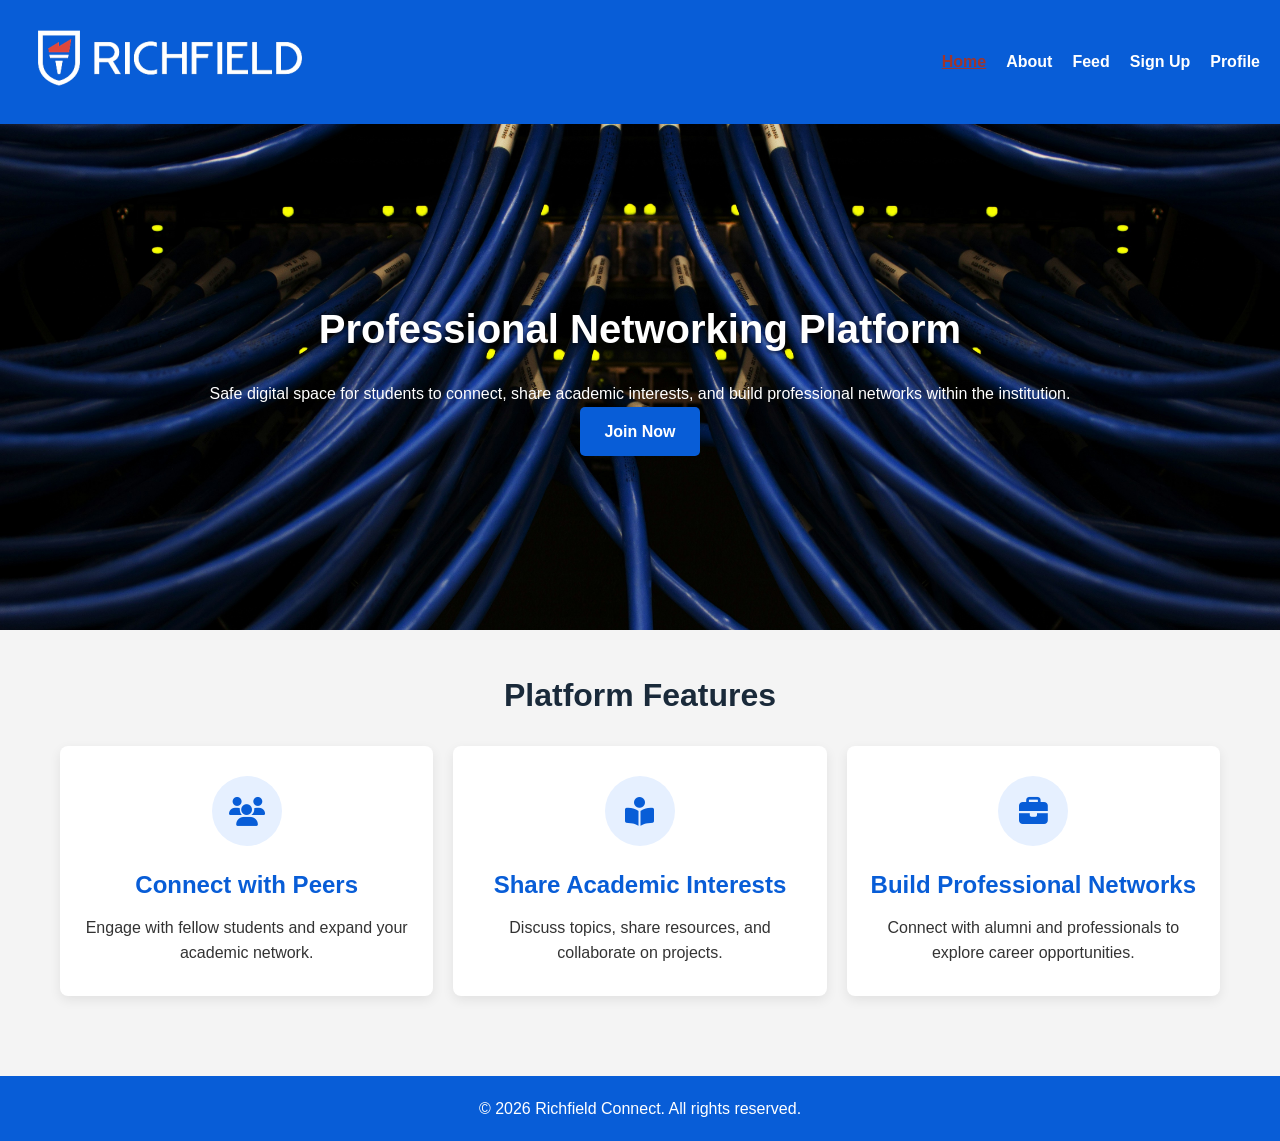
<file: index.html>
<!DOCTYPE html>
<html lang="en">
    <head>
        <meta charset="UTF-8">
        <meta name="viewport" content="width=device-width, initial-scale=1.0">
        <title>Richfield Connect</title>

        <link rel="stylesheet" href="style.css">
        <link rel="stylesheet" href="https://cdnjs.cloudflare.com/ajax/libs/font-awesome/6.5.1/css/all.min.css">
        <link rel="icon" type="image/png" href="logo.jfif">
    </head>
    <body>
        <header class="main-header">

            <!-- MAIN NAVIGATION -->

            <nav class="nav-bar">
                <div class="logo">
                    <img src="logo-richfield.png" alt="Richfield Connect Logo">
                </div>

                <ul class="nav-links">
                    <li><a href="index.html" class="active">Home</a></li>
                    <li><a href="about.html">About</a></li>
                    <li><a href="feed.html">Feed</a></li>
                    <li><a href="signup.html">Sign Up</a></li>
                    <li><a href="profile.html">Profile</a></li>
                </ul>
            </nav>

            <!--Hero Section-->
            <section class="hero-section">
                <h1>Professional Networking Platform</h1>
                <p>Safe digital space for students to connect, share academic interests, and build professional networks within the institution.</p>
                <a href="signup.html" class="join-btn">Join Now</a>
            </section>
        </header>

        <!--MAIN CONTENT-->

        <main>
           <section class="features-section">
                <h2>Platform Features</h2>

                <div id="feature-grid">
                    <div class="feature-card">
                    <div class="icon-wrapper">
                        <i class="fa-solid fa-users"></i>
                    </div>
                    <h3>Connect with Peers</h3>
                    <p>Engage with fellow students and expand your academic network.</p>
                    </div>

                    <div class="feature-card">
                    <div class="icon-wrapper">
                        <i class="fa-solid fa-book-open-reader"></i>
                    </div>
                    <h3>Share Academic Interests</h3>
                    <p>Discuss topics, share resources, and collaborate on projects.</p>
                    </div>

                    <div class="feature-card">
                    <div class="icon-wrapper">
                        <i class="fa-solid fa-briefcase"></i>
                    </div>
                    <h3>Build Professional Networks</h3>
                    <p>Connect with alumni and professionals to explore career opportunities.</p>
                    </div>
                </div>            
            </section>
        </main>

        <!--FOOTER SECTION-->

        <footer class="main-footer">
            <p>&copy; 2026 Richfield Connect. All rights reserved.</p>
        </footer>

    </body>
</html>
</file>
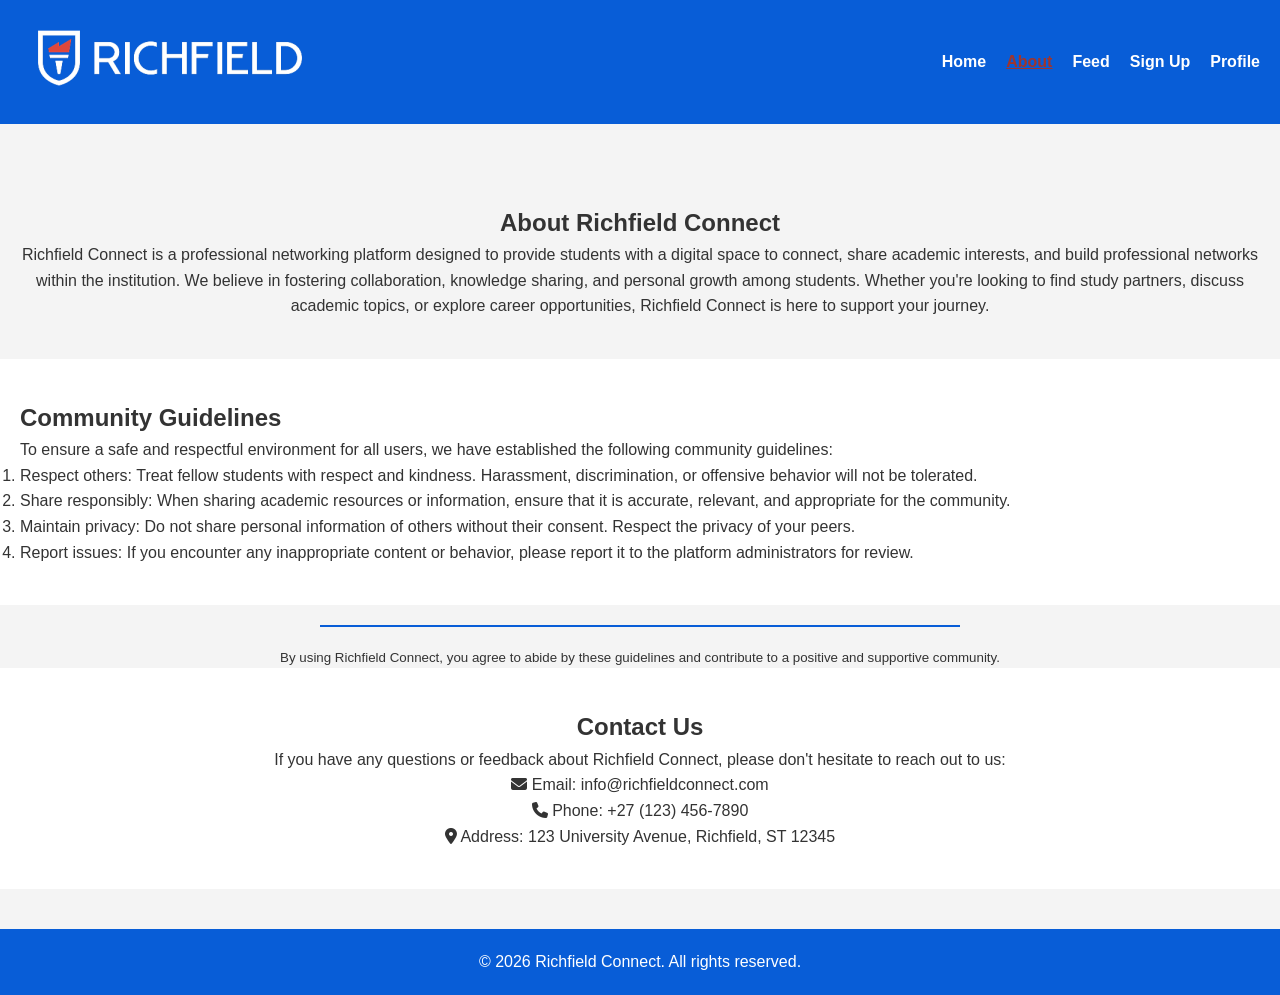
<file: about.html>
<!DOCTYPE html>
<html lang="en">
    <head>
        <meta charset="UTF-8">
        <meta name="viewport" content="width=device-width, initial-scale=1.0">
        <title>About Us - Richfield Connect</title>
        <link rel="icon" type="image/png" href="logo.jfif">

        <link rel="stylesheet" href="style.css">
        <link rel="stylesheet" href="https://cdnjs.cloudflare.com/ajax/libs/font-awesome/6.5.1/css/all.min.css">
    </head>
    <body>
        <header class="about-header">

            <!-- MAIN NAVIGATION -->

            <nav class="nav-bar">
                <div class="logo">
                    <img src="logo-richfield.png" alt="Richfield Connect Logo">
                </div>

                <ul class="nav-links">
                    <li><a href="index.html">Home</a></li>
                    <li><a href="about.html" class="active">About</a></li>
                    <li><a href="feed.html">Feed</a></li>
                    <li><a href="signup.html">Sign Up</a></li>
                    <li><a href="profile.html">Profile</a></li>
                </ul>
            </nav>

        </header>
        <main>
            <!-- About Section -->
            <section class="about-section">
                <h2>About Richfield Connect</h2>
                <p>Richfield Connect is a professional networking platform designed to provide students with a digital space to connect, share academic interests, and build professional networks within the institution. We believe in fostering collaboration, knowledge sharing, and personal growth among students. Whether you're looking to find study partners, discuss academic topics, or explore career opportunities, Richfield Connect is here to support your journey.</p>
            </section>

            <!-- Community Guidlines-->
            <section class="guidelines-section">
                <h2>Community Guidelines</h2>
                <p>To ensure a safe and respectful environment for all users, we have established the following community guidelines:</p>
                <ol>
                    <li>Respect others: Treat fellow students with respect and kindness. Harassment, discrimination, or offensive behavior will not be tolerated.</li>
                    <li>Share responsibly: When sharing academic resources or information, ensure that it is accurate, relevant, and appropriate for the community.</li>
                    <li>Maintain privacy: Do not share personal information of others without their consent. Respect the privacy of your peers.</li>
                    <li>Report issues: If you encounter any inappropriate content or behavior, please report it to the platform administrators for review.</li>
                </ol>
                
            </section>
            <hr class="line">
                <small class="disclaimer"><p>By using Richfield Connect, you agree to abide by these guidelines and contribute to a positive and supportive community.</p></small>

            <!--Contact Section-->
            <section class="contact-section">
                <h2>Contact Us</h2>
                <p>If you have any questions or feedback about Richfield Connect, please don't hesitate to reach out to us:</p>
                <ul>
                    <li><i class="fas fa-envelope"></i> Email: info@richfieldconnect.com</li>
                    <li><i class="fas fa-phone"></i> Phone: +27 (123) 456-7890</li>
                    <li><i class="fas fa-map-marker-alt"></i> Address: 123 University Avenue, Richfield, ST 12345</li>
                </ul>
            </section>
        </main>

        <footer class="main-footer">
            <p>&copy; 2026 Richfield Connect. All rights reserved.</p>
        </footer>
    </body>
</html>
</file>
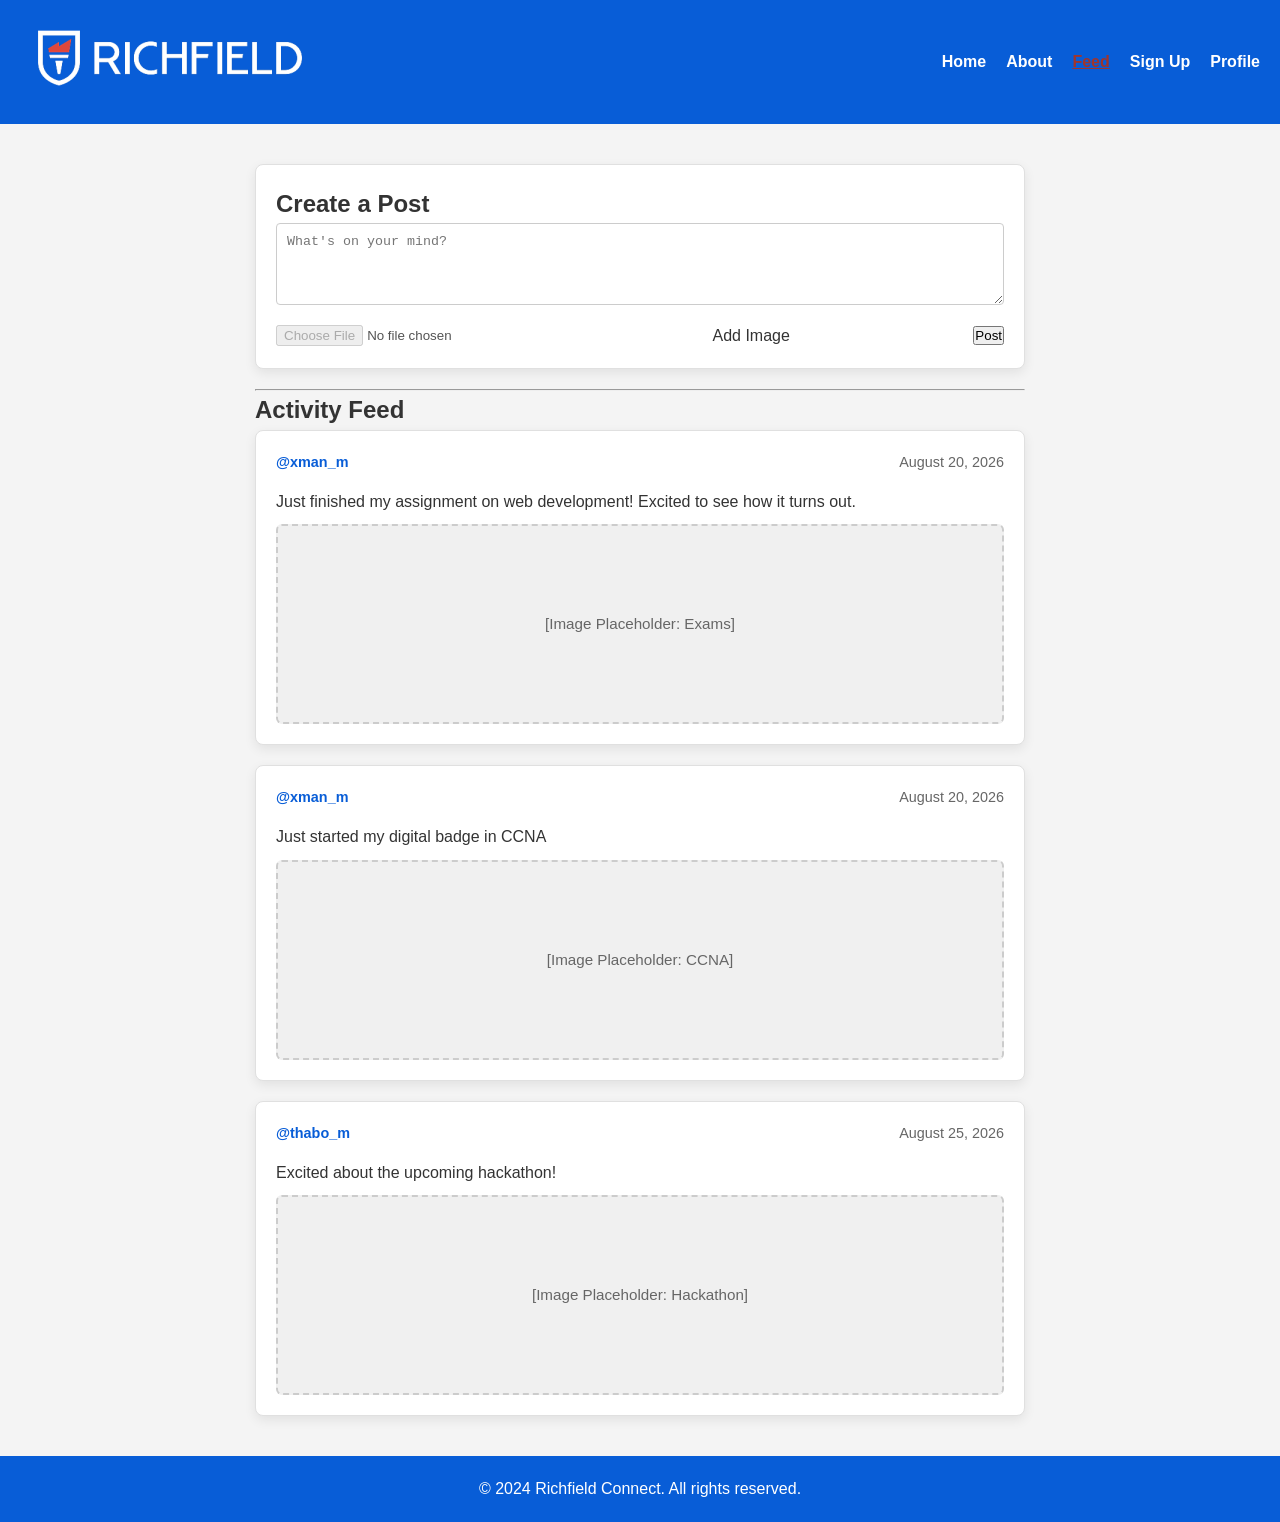
<file: feed.html>
<!DOCTYPE html>
<html lang="en">
    <head>
        <meta charset="UTF-8">
        <meta name="viewport" content="width=device-width, initial-scale=1.0">
        <title>Feed - Richfield Connect</title>
        <link rel="icon" type="image/png" href="logo.jfif">

        <link rel="stylesheet" href="style.css">
        <link rel="stylesheet" href="https://cdnjs.cloudflare.com/ajax/libs/font-awesome/6.5.1/css/all.min.css">
    </head>
    <body>
        <header class="about-header">

            <!-- MAIN NAVIGATION -->

            <nav class="nav-bar">
                <div class="logo">
                    <img src="logo-richfield.png" alt="Richfield Connect Logo">
                </div>

                <ul class="nav-links">
                    <li><a href="index.html">Home</a></li>
                    <li><a href="about.html">About</a></li>
                    <li><a href="feed.html" class="active">Feed</a></li>
                    <li><a href="signup.html">Sign Up</a></li>
                    <li><a href="profile.html">Profile</a></li>
                </ul>
            </nav>

        </header>

        <main class="feed-container">
            <section class="create-post-card">
                <h2>Create a Post</h2>
                <form onsubmit="return false;">
                    <textarea placeholder="What's on your mind?" rows="4"></textarea>
                    <div class="form-actions">
                        <input type="file" id="file-upload" accept="image/*" disabled>
                        <label for="file-upload" class="file-label">Add Image</label>
                        <button type="submit" class="post-btn">Post</button>
                    </div>
                </form>
            </section>

            <hr class="feed-divider">

            <section class="activity-feed">
                <h2>Activity Feed</h2>

                <article class="post-card">
                    <header class="post-header">
                        <span class="username">@xman_m</span>
                        <span class="post-date">August 20, 2026</span>
                    </header>
                    <div class="post-body">
                        <p>Just finished my assignment on web development! Excited to see how it turns out.</p>
                        <div class="image-placeholder">
                            <span>[Image Placeholder: Exams]</span>
                        </div>
                    </div>
                </article>

                 <article class="post-card">
                    <header class="post-header">
                        <span class="username">@xman_m</span>
                        <span class="post-date">August 20, 2026</span>
                    </header>
                    <div class="post-body">
                        <p>Just started my digital badge in CCNA</p>
                        <div class="image-placeholder">
                            <span>[Image Placeholder: CCNA]</span>
                        </div>
                    </div>
                </article>

                 <article class="post-card">
                    <header class="post-header">
                        <span class="username">@thabo_m</span>
                        <span class="post-date">August 25, 2026</span>
                    </header>
                    <div class="post-body">
                        <p>Excited about the upcoming hackathon!</p>
                        <div class="image-placeholder">
                            <span>[Image Placeholder: Hackathon]</span>
                        </div>
                    </div>
                </article>
            </section>

        </main>

        <footer class="main-footer">
            <p>&copy; 2024 Richfield Connect. All rights reserved.</p>
        </footer>
    </body>
</html>
</file>
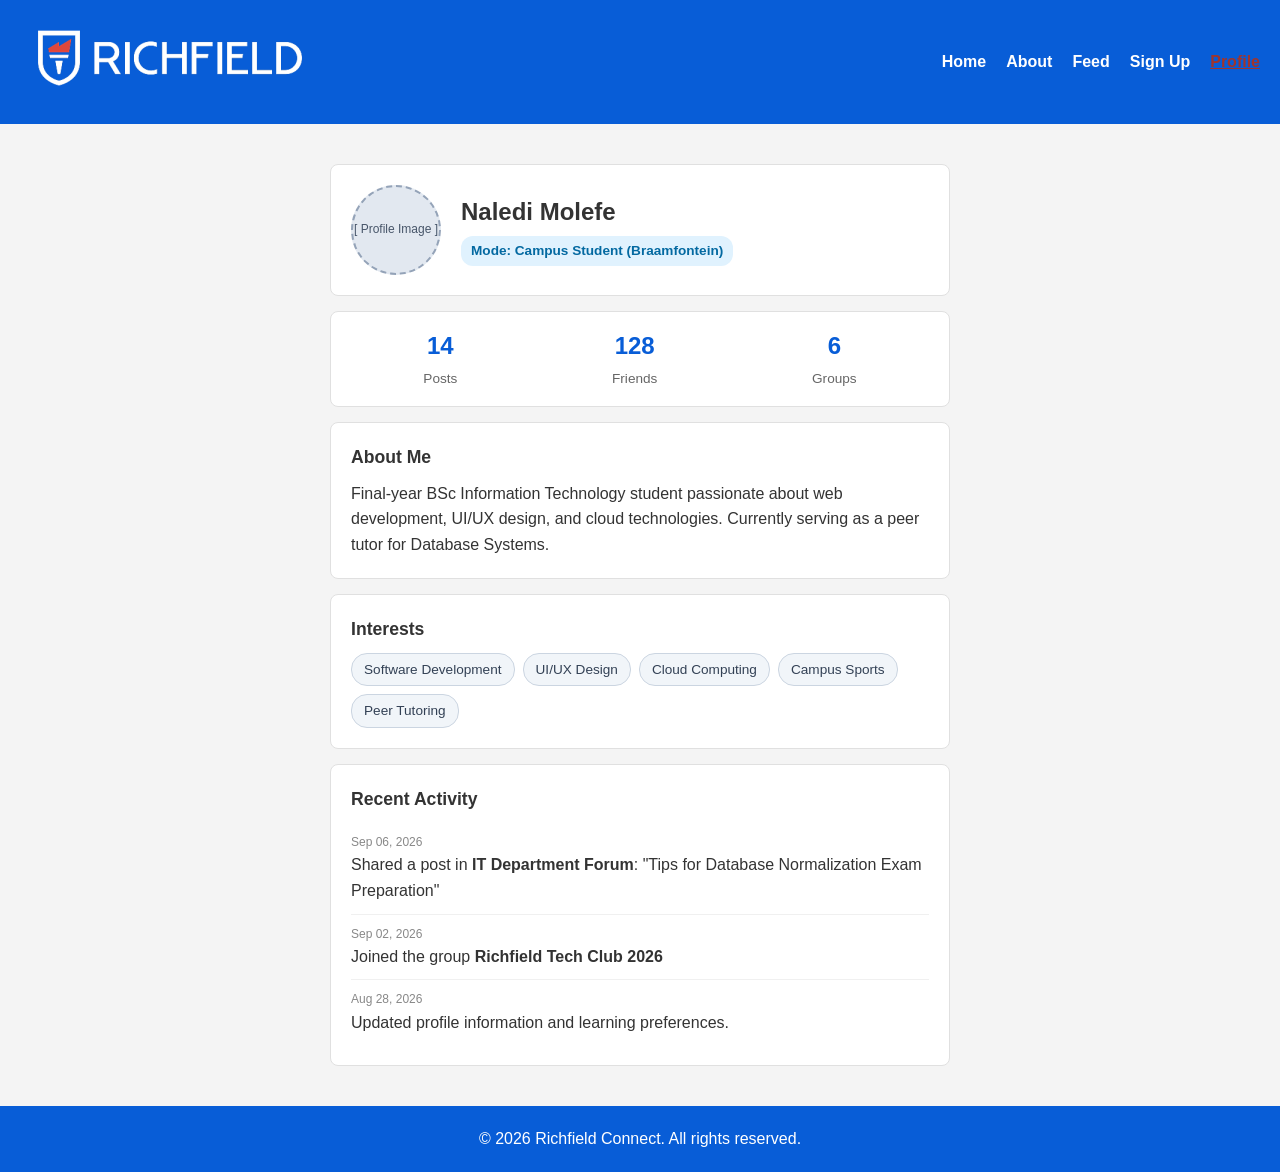
<file: profile.html>
<!DOCTYPE html>
<html lang="en">
    <head>
        <meta charset="UTF-8">
        <meta name="viewport" content="width=device-width, initial-scale=1.0">
        <title>Profile - Richfield Connect</title>
        <link rel="icon" type="image/png" href="logo.jfif">

        <link rel="stylesheet" href="style.css">
        <link rel="stylesheet" href="https://cdnjs.cloudflare.com/ajax/libs/font-awesome/6.5.1/css/all.min.css">
    </head>
    <body>
        <header class="about-header">

            <!-- MAIN NAVIGATION -->

            <nav class="nav-bar">
                <div class="logo">
                    <img src="logo-richfield.png" alt="Richfield Connect Logo">
                </div>

                <ul class="nav-links">
                    <li><a href="index.html">Home</a></li>
                    <li><a href="about.html">About</a></li>
                    <li><a href="feed.html">Feed</a></li>
                    <li><a href="signup.html">Sign Up</a></li>
                    <li><a href="profile.html" class="active">Profile</a></li>
                </ul>
            </nav>

        </header>

        <main class="profile-container">
            <section class="profile-header-card">
      <div class="profile-avatar-placeholder">
        <span>[ Profile Image ]</span>
      </div>
      <div class="profile-main-info">
        <h1>Naledi Molefe</h1>
        <p class="learning-mode badge-campus">Mode: Campus Student (Braamfontein)</p>
      </div>
    </section>

    <!-- Section 2: Statistics Section -->
    <section class="stats-card">
      <div class="stat-item">
        <span class="stat-value">14</span>
        <span class="stat-label">Posts</span>
      </div>
      <div class="stat-item">
        <span class="stat-value">128</span>
        <span class="stat-label">Friends</span>
      </div>
      <div class="stat-item">
        <span class="stat-value">6</span>
        <span class="stat-label">Groups</span>
      </div>
    </section>

    <!-- Section 3: Bio Section -->
    <section class="bio-card">
      <h2>About Me</h2>
      <p>
        Final-year BSc Information Technology student passionate about web development, 
        UI/UX design, and cloud technologies. Currently serving as a peer tutor for 
        Database Systems.
      </p>
    </section>

    <!-- Section 4: Interests (Styled Tags) -->
    <section class="interests-card">
      <h2>Interests</h2>
      <div class="tags-container">
        <span class="interest-tag">Software Development</span>
        <span class="interest-tag">UI/UX Design</span>
        <span class="interest-tag">Cloud Computing</span>
        <span class="interest-tag">Campus Sports</span>
        <span class="interest-tag">Peer Tutoring</span>
      </div>
    </section>

    <!-- Section 5: Recent Activity -->
    <section class="activity-card">
      <h2>Recent Activity</h2>
      <ul class="activity-list">
        <li>
          <span class="activity-date">Sep 06, 2026</span>
          <p>Shared a post in <strong>IT Department Forum</strong>: "Tips for Database Normalization Exam Preparation"</p>
        </li>
        <li>
          <span class="activity-date">Sep 02, 2026</span>
          <p>Joined the group <strong>Richfield Tech Club 2026</strong></p>
        </li>
        <li>
          <span class="activity-date">Aug 28, 2026</span>
          <p>Updated profile information and learning preferences.</p>
        </li>
      </ul>
    </section>
        </main>

        <footer class="main-footer">
            <p>&copy; 2026 Richfield Connect. All rights reserved.</p>
        </footer>
    </body>
</html>
</file>
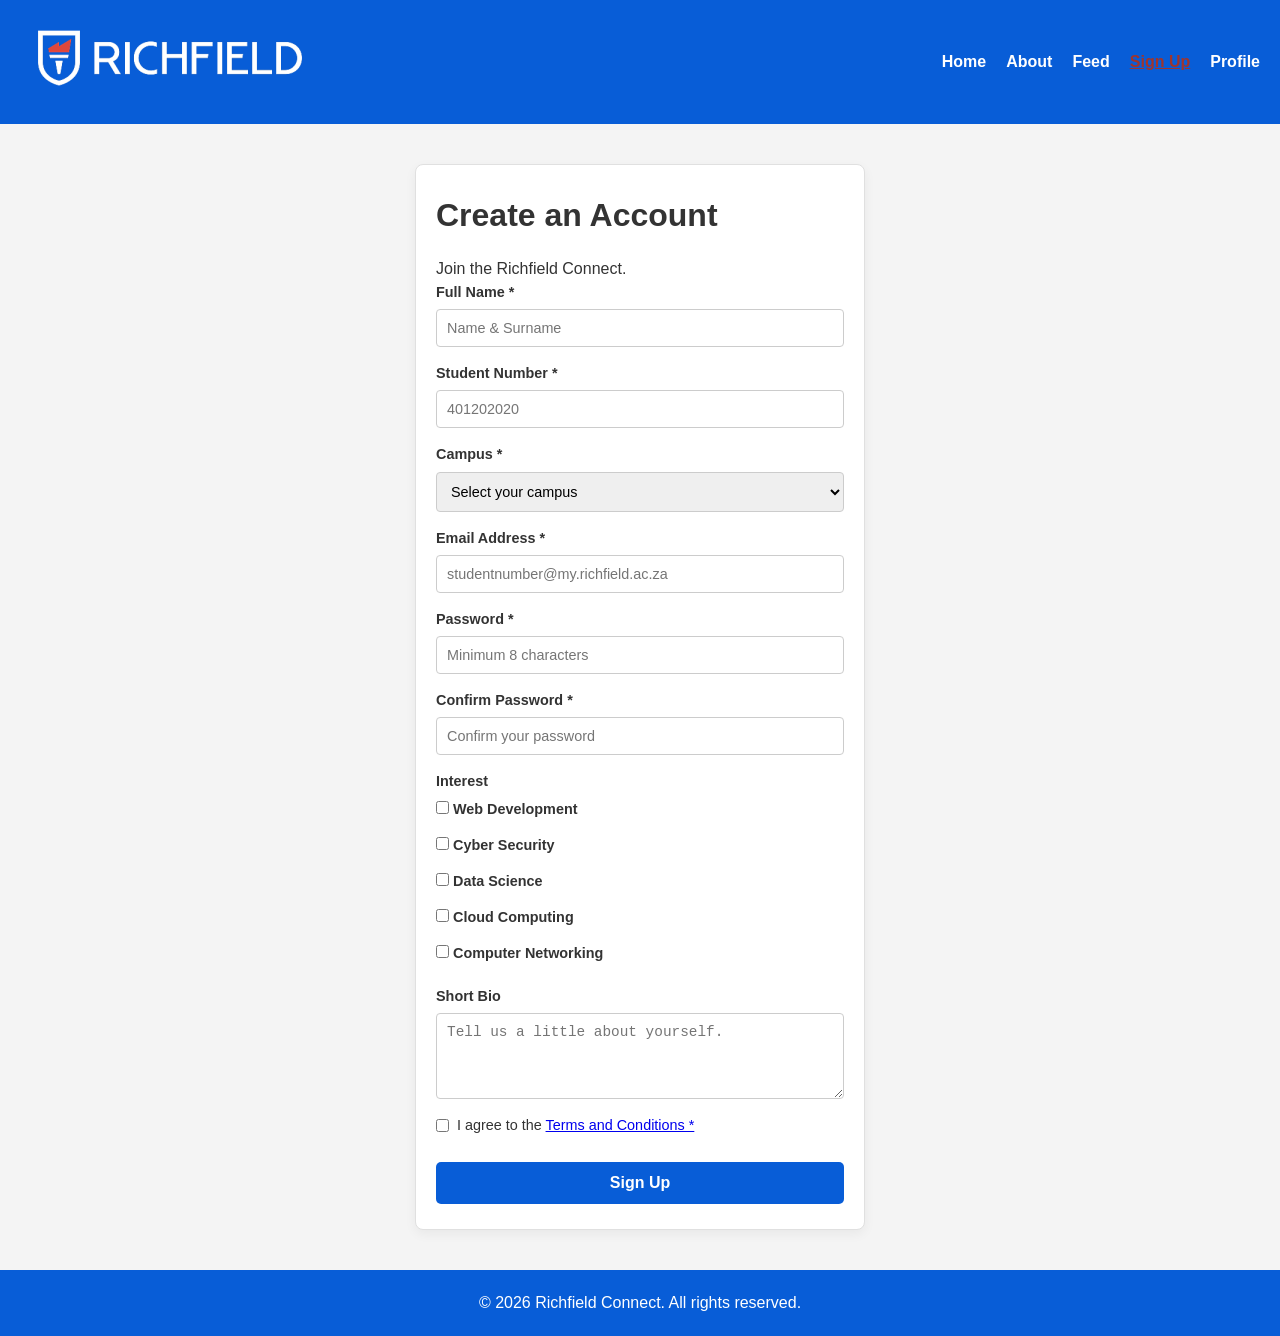
<file: signup.html>
<!DOCTYPE html>
<html lang="en">
    <head>
        <meta charset="UTF-8">
        <meta name="viewport" content="width=device-width, initial-scale=1.0">
        <title>Sign Up - Richfield Connect</title>
        <link rel="icon" type="image/png" href="logo.jfif">

        <link rel="stylesheet" href="style.css">
        <link rel="stylesheet" href="https://cdnjs.cloudflare.com/ajax/libs/font-awesome/6.5.1/css/all.min.css">
    </head>
    <body>
        <header class="about-header">

            <!-- MAIN NAVIGATION -->

            <nav class="nav-bar">
                <div class="logo">
                    <img src="logo-richfield.png" alt="Richfield Connect Logo">
                </div>

                <ul class="nav-links">
                    <li><a href="index.html">Home</a></li>
                    <li><a href="about.html">About</a></li>
                    <li><a href="feed.html">Feed</a></li>
                    <li><a href="signup.html" class="active">Sign Up</a></li>
                    <li><a href="profile.html">Profile</a></li>
                </ul>
            </nav>

        </header>

        <main class="signup-container">
            <h1>Create an Account</h1>
            <p>Join the Richfield Connect.</p>

            <form action="#" method="POST" class="signup-form">
                <div class="form-group">
                    <label for="fullname">Full Name *</label>
                    <input type="text" id="fullname" placeholder="Name & Surname" required>
                </div>

                <div class="form-group">
                    <label for="student-number">Student Number *</label>
                    <input type="number" id="student-number" placeholder="401202020" required>
                </div>

                <div class="form-group">
                    <label for="campus">Campus *</label>
                    <select id="campus" name="campus" required>
                        <option value="" disabled selected>Select your campus</option>
                        <option value="braamfontein">Braamfontein</option>
                        <option value="Polokwane">Polokwane</option>
                        <option value="Cape Town">Cape Town</option>
                        <option value="Pretoria">Pretoria</option>
                        <option value="Durban">Durban</option>
                    </select>
                </div>

                <div class="form-group">
                    <label for="email">Email Address *</label>
                    <input type="email" id="email" placeholder="studentnumber@my.richfield.ac.za" required>
                </div>

                <div class="form-group">
                    <label for="password">Password *</label>
                    <input type="password" id="password" name="password" minlength="8" placeholder="Minimum 8 characters" required>
                </div>

                <div class="form-group">
                    <label for="confirm-password">Confirm Password *</label>
                    <input type="password" id="confirm-password" name="confirm-password" minlength="8" placeholder="Confirm your password" required>
                </div>

                <div class="form-group">
                    <label>Interest</label>
                    <div class="checkbox-group">
                        <label><input type="checkbox" name="interest" value="web-development"> Web Development</label>
                        <label><input type="checkbox" name="interest" value="cyber-security"> Cyber Security</label>
                        <label><input type="checkbox" name="interest" value="data-science"> Data Science</label>
                        <label><input type="checkbox" name="interest" value="cloud-computing"> Cloud Computing</label>
                        <label><input type="checkbox" name="interest" value="Computer-networking"> Computer Networking</label>
                    </div>
                </div>

                <div class="form-group">
                    <label for="bio">Short Bio</label>
                    <textarea id="bio" name="bio" rows="4" placeholder="Tell us a little about yourself."></textarea>
                </div>

                <div class="form-group check-single">
                    <input type="checkbox" id="terms" name="terms" required>
                    <label for="terms">I agree to the <a href="about.html">Terms and Conditions *</a></label>
                </div>

                <button type="submit" class="signup-btn">Sign Up</button>
            </form>

        </main>

        <footer class="main-footer">
            <p>&copy; 2026 Richfield Connect. All rights reserved.</p>
        </footer>
    </body>
</html>
</file>
<file: style.css>
/* ==========================================================================
   0. GLOBAL RESET & BASE STYLES
   ========================================================================== */
* {
  box-sizing: border-box;
  margin: 0;
  padding: 0;
}

body {
  font-family: Arial, sans-serif;
  background-color: #f4f4f4;
  color: #333333;
  line-height: 1.6;
}

/* ==========================================================================
   1. HEADER & NAVBAR
   ========================================================================== */
.main-header {
  color: #fff;
  min-height: 70vh;
  display: flex;
  flex-direction: column;
}

.nav-bar {
  display: flex;
  justify-content: space-between;
  align-items: center;
  padding: 12px 20px;
  background-color: #085dd7;
}

.nav-links {
  display: flex;
  list-style: none;
  gap: 20px;
}

.nav-links a {
  color: #fff;
  text-decoration: none;
  font-weight: bold;
  transition: color 0.2s ease;
}

.nav-links a:hover,
.nav-links a.active {
  color: #9F352D;
  text-decoration: underline;
}

/* Hero Section */
.hero-section {
  background-image: url('graduate.jpg');
  background-size: cover;
  background-position: center;
  flex: 1;
  display: flex;
  flex-direction: column;
  justify-content: center;
  align-items: center;
  text-align: center;
  padding: 40px 20px;
}

.hero-section h1 {
  font-size: 2.5rem;
  margin-bottom: 20px;
  text-shadow: 0 2px 4px rgba(0, 0, 0, 0.6);
}

.join-btn {
  background-color: #085dd7;
  color: #fff;
  padding: 12px 24px;
  text-decoration: none;
  font-weight: bold;
  border-radius: 5px;
  transition: background-color 0.2s ease;
}

.join-btn:hover {
  background-color: #9F352D;
}

/* ==========================================================================
   2. LANDING / FEATURE GRID SECTION
   ========================================================================== */
.features-section {
  padding: 40px 20px;
  background-color: #f4f4f4;
  text-align: center;
}

.features-section h2 {
  font-size: 2rem;
  color: #1a2a3a;
  margin-bottom: 25px;
  font-weight: 700;
}

#feature-grid {
  display: flex;
  flex-direction: row;
  justify-content: center;
  align-items: stretch;
  gap: 20px;
  max-width: 1200px;
  margin: 0 auto;
  padding: 0 20px;
}

.feature-card {
  flex: 1;
  background-color: #ffffff;
  padding: 30px 20px;
  border-radius: 8px;
  box-shadow: 0 4px 12px rgba(0, 0, 0, 0.08);
  text-align: center;
  transition: transform 0.2s ease, box-shadow 0.2s ease;
}

.feature-card:hover {
  transform: translateY(-5px);
  box-shadow: 0 8px 16px rgba(0, 0, 0, 0.15);
}

.feature-card img {
  width: 100%;
  height: auto;
  border-radius: 8px;
  margin-bottom: 15px;
}

.feature-card h3 {
  font-size: 1.5rem;
  margin-bottom: 10px;
  color: #085dd7;
}

/* Circular Icon Wrapper */
.icon-wrapper {
  width: 70px;
  height: 70px;
  background-color: #e6f0ff; 
  border-radius: 50%;
  display: flex;
  align-items: center;
  justify-content: center;
  margin: 0 auto 1.25rem auto; 
  transition: background-color 0.3s ease;
}

.icon-wrapper i {
  font-size: 1.8rem;
  color: #085dd7; 
}

.feature-card:hover .icon-wrapper {
  background-color: #085dd7;
}

.feature-card:hover .icon-wrapper i {
  color: #ffffff;
}

/* Horizontal Divider Utility */
.line {
  border: none;
  height: 2px;
  background-color: #085dd7;
  width: 50%;
  margin: 20px auto;
}

/* ==========================================================================
   3. ABOUT PAGE
   ========================================================================== */
.about-header {
  text-align: center;
  margin-bottom: 40px;
}

.about-section {
  padding: 40px 20px;
  background-color: #f4f4f4;
  text-align: center;
}

.guidelines-section,
.contact-section {
  padding: 40px 20px;
  background-color: #ffffff;
}

.contact-section {
  text-align: center;
}

.contact-section ul,
.contact-section address {
  list-style: none;
  font-style: normal;
  padding: 0;
}

.disclaimer {
  text-align: center;
}

/* ==========================================================================
   4. FEED PAGE
   ========================================================================== */
.feed-container {
  max-width: 800px;
  margin: 20px auto;
  padding: 0 15px;
}

.create-post-card, 
.post-card {
  background-color: #ffffff;
  border: 1px solid #e0e0e0;
  border-radius: 8px;
  box-shadow: 0 4px 12px rgba(0, 0, 0, 0.08);
  padding: 20px;
  margin-bottom: 20px;
}

.create-post-card textarea {
  width: 100%;
  padding: 10px;
  border: 1px solid #ccc;
  border-radius: 4px;
  resize: vertical;
}

.form-actions {
  display: flex;
  justify-content: space-between;
  align-items: center;
  margin-top: 10px;
}

.post-header {
  display: flex;
  justify-content: space-between;
  font-size: 0.9rem;
  margin-bottom: 15px;
}

.username {
  font-weight: bold;
  color: #085dd7;
}

.post-date {
  color: #666;
}

.image-placeholder {
  width: 100%;
  height: 200px;
  background-color: #f0f0f0;
  border: 2px dashed #ccc;
  border-radius: 6px;
  display: flex;
  justify-content: center;
  align-items: center;
  color: #666;
  font-size: 0.95rem;
  margin-top: 10px;
}

/* ==========================================================================
   5. SIGN-UP PAGE
   ========================================================================== */
.signup-container {
  max-width: 450px;
  margin: 30px auto;
  padding: 25px 20px;
  background-color: #ffffff;
  border: 1px solid #e0e0e0;
  border-radius: 8px;
  box-shadow: 0 4px 12px rgba(0, 0, 0, 0.05);
}

.signup-container h1 {
  margin-top: 0;
  color: #333;
  margin-bottom: 15px;
}

.form-group {
  margin-bottom: 15px;
  display: flex;
  flex-direction: column;
}

.form-group label {
  font-weight: bold;
  margin-bottom: 5px;
  font-size: 0.9rem;
  color: #333;
}

.form-group input[type="text"],
.form-group input[type="email"],
.form-group input[type="password"],
.form-group input[type="number"],
.form-group select,
.form-group textarea {
  width: 100%;
  padding: 10px;
  border: 1px solid #ccc;
  border-radius: 4px;
  font-size: 0.9rem;
}

.form-group textarea {
  resize: vertical;
}

.checkbox-group {
  display: flex;
  flex-direction: column;
  gap: 8px;
}

.check-single {
  display: flex;
  flex-direction: row;
  align-items: center;
  gap: 8px;
}
.check-single input[type="checkbox"] {
  width: auto;
  margin: 0;
  cursor: pointer;
}

.check-single label {
  margin-bottom: 0;
  font-weight: normal;
  font-size: 0.9rem;
  color: #333;
  cursor: pointer;
}

.checkbox-single label {
  font-weight: normal;
  font-size: 0.9rem;
  color: #333;
  margin-bottom: 0;
}

.signup-btn {
  width: 100%;
  background-color: #085dd7;
  color: #fff;
  padding: 12px;
  font-weight: bold;
  font-size: 1rem;
  border-radius: 5px;
  border: none;
  cursor: pointer;
  margin-top: 10px;
  transition: background-color 0.2s ease;
}

.signup-btn:hover {
  background-color: #9F352D;
}

/* ==========================================================================
   6. PROFILE PAGE
   ========================================================================== */
.profile-container {
  max-width: 650px;
  margin: 30px auto;
  padding: 0 15px;
}

.profile-header-card {
  display: flex;
  align-items: center;
  gap: 20px;
  background: #ffffff;
  padding: 20px;
  border-radius: 8px;
  border: 1px solid #e0e0e0;
}

.profile-avatar-placeholder {
  width: 90px;
  height: 90px;
  border-radius: 50%;
  background-color: #e2e8f0;
  border: 2px dashed #94a3b8;
  display: flex;
  align-items: center;
  justify-content: center;
  font-size: 0.75rem;
  color: #475569;
  text-align: center;
  flex-shrink: 0;
}

.learning-mode {
  display: inline-block;
  font-size: 0.85rem;
  padding: 4px 10px;
  border-radius: 12px;
  background-color: #e0f2fe;
  color: #0369a1;
  font-weight: bold;
  margin-top: 5px;
}

.stats-card {
  display: flex;
  justify-content: space-around;
  background: #ffffff;
  margin: 15px 0;
  padding: 15px;
  border-radius: 8px;
  border: 1px solid #e0e0e0;
  text-align: center;
}

.stat-value {
  display: block;
  font-size: 1.5rem;
  font-weight: bold;
  color: #085dd7;
}

.stat-label {
  font-size: 0.85rem;
  color: #666;
}

.bio-card, 
.interests-card, 
.activity-card {
  background: #ffffff;
  margin-bottom: 15px;
  padding: 20px;
  border-radius: 8px;
  border: 1px solid #e0e0e0;
}

.bio-card h2, 
.interests-card h2, 
.activity-card h2 {
  font-size: 1.1rem;
  margin-top: 0;
  margin-bottom: 10px;
  color: #333;
}

.tags-container {
  display: flex;
  flex-wrap: wrap;
  gap: 8px;
}

.interest-tag {
  background-color: #f1f5f9;
  color: #334155;
  border: 1px solid #cbd5e1;
  padding: 5px 12px;
  border-radius: 16px;
  font-size: 0.85rem;
}

.activity-list {
  list-style: none;
  padding: 0;
  margin: 0;
}

.activity-list li {
  padding: 10px 0;
  border-bottom: 1px solid #f0f0f0;
}

.activity-list li:last-child {
  border-bottom: none;
}

.activity-date {
  font-size: 0.75rem;
  color: #888;
  display: block;
}

/* ==========================================================================
   7. FOOTER & MEDIA QUERIES
   ========================================================================== */
.main-footer {
  background-color: #085dd7;
  color: #fff;
  text-align: center;
  padding: 20px 0;
  margin-top: 40px;
}

@media (max-width: 768px) {
  #feature-grid {
    flex-direction: column;
  }
  
  .nav-bar {
    flex-direction: column;
    gap: 10px;
  }
}
</file>
